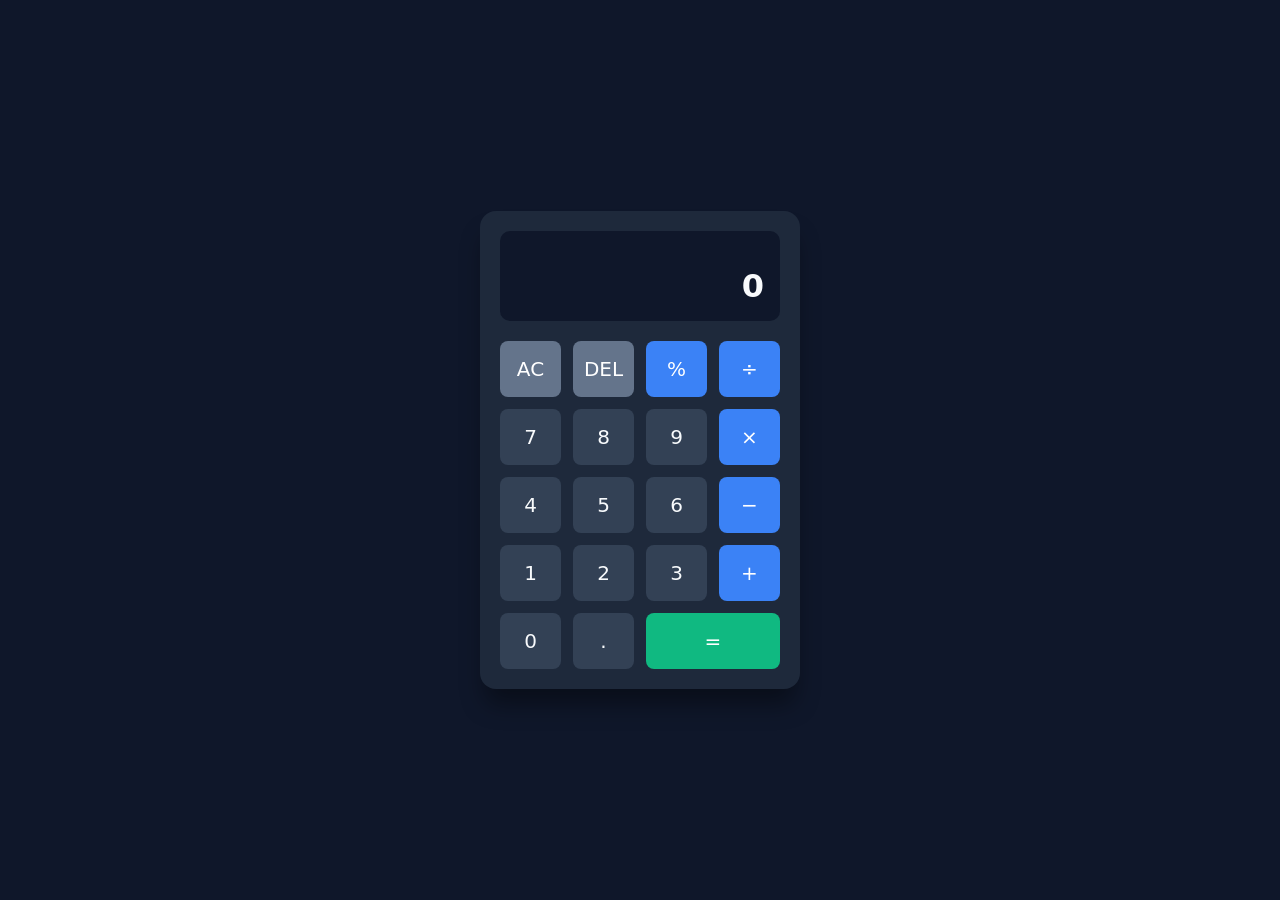
<file: tutorials/calc/index.html>
<!DOCTYPE html>
<html lang="en">
<head>
  <meta charset="UTF-8">
  <meta name="viewport" content="width=device-width, initial-scale=1.0">
  <title>Simple Calculator</title>
  <link rel="stylesheet" href="style.css">
</head>
<body>

  <div class="calculator">
    <!-- Display Area -->
    <div class="display">
      <div id="previous-operand" class="previous-operand"></div>
      <div id="current-operand" class="current-operand">0</div>
    </div>

    <!-- Keypad Grid -->
    <div class="buttons">
      <button class="btn action" data-action="clear">AC</button>
      <button class="btn action" data-action="delete">DEL</button>
      <button class="btn operator" data-val="%">%</button>
      <button class="btn operator" data-val="/">÷</button>

      <button class="btn" data-val="7">7</button>
      <button class="btn" data-val="8">8</button>
      <button class="btn" data-val="9">9</button>
      <button class="btn operator" data-val="*">×</button>

      <button class="btn" data-val="4">4</button>
      <button class="btn" data-val="5">5</button>
      <button class="btn" data-val="6">6</button>
      <button class="btn operator" data-val="-">−</button>

      <button class="btn" data-val="1">1</button>
      <button class="btn" data-val="2">2</button>
      <button class="btn" data-val="3">3</button>
      <button class="btn operator" data-val="+">+</button>

      <button class="btn" data-val="0">0</button>
      <button class="btn" data-val=".">.</button>
      <button class="btn equals span-two" data-action="calculate">=</button>
    </div>
  </div>

  <script src="index.js"></script>
</body>
</html>
</file>
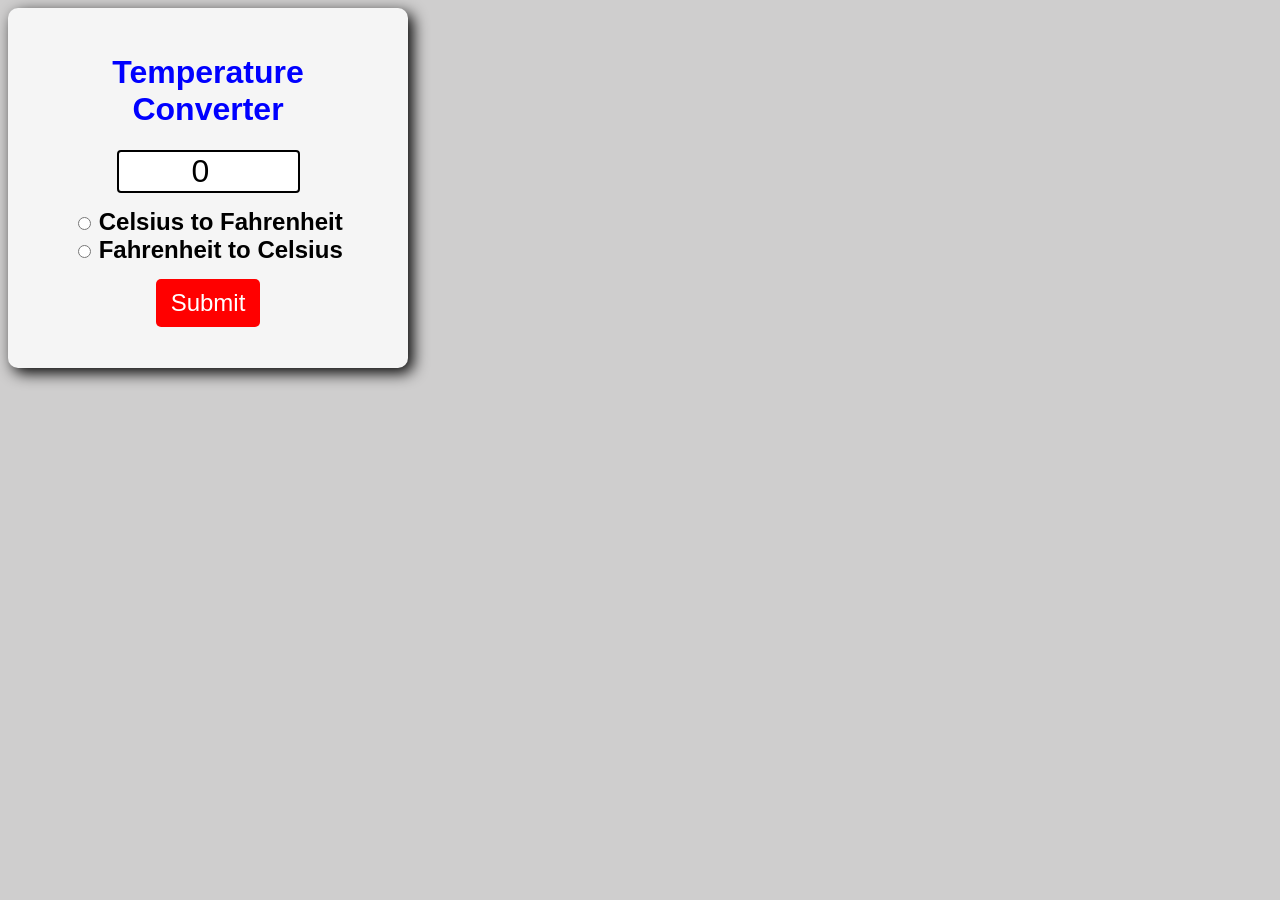
<file: tutorials/Temperature/index.html>
<!DOCTYPE html>
<html lang="en">
<head>
    <meta charset="UTF-8">
    <link rel="stylesheet" href="style.css">
</head>

<body>

    <form>
        <h1>Temperature Converter</h1>

        <input type="number" id="textbox" value="0">
        <br>

        <input type="radio" id="tofarheneit" name="unit">
        <label for="tofarheneit">Celsius to Fahrenheit</label>
        <br>

        <input type="radio" id="tocelcius" name="unit">
        <label for="tocelcius">Fahrenheit to Celsius</label>
        <br>

        <button type="button" id="mybutton" onclick="convert()">Submit</button>

        <p id="result"></p>
    </form>

    <script src="index.js"></script

</body>
</html>
</file>
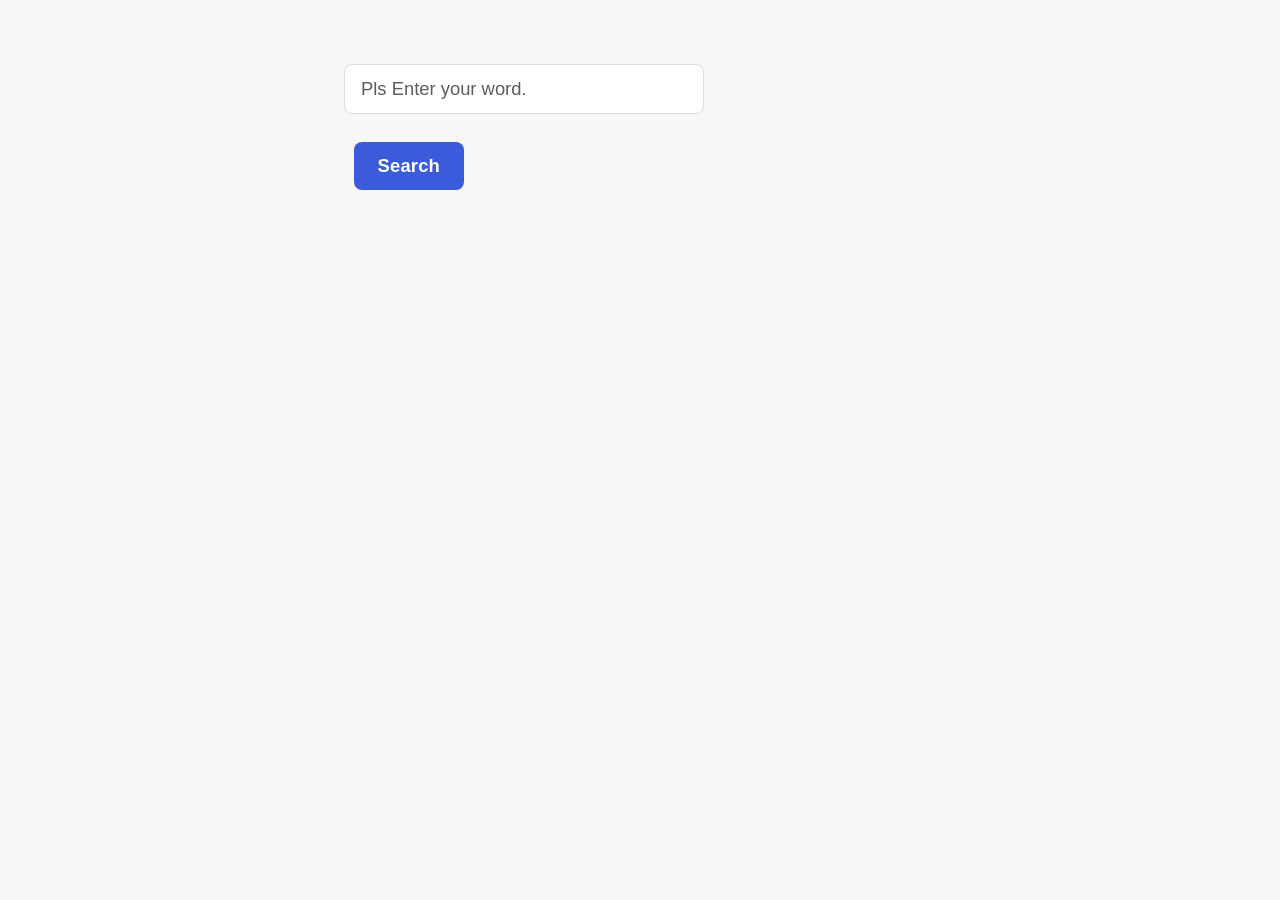
<file: tutorials/mini projects/api/index.html>
<!DOCTYPE html>
<html lang = 'en'>
    <head>
        <meta charset="UTF-8">
        <link rel = "stylesheet" href="style.css">


    </head>
    <body>

        <input type="text" id="word" placeholder="Pls Enter your word."><br>
        <button onclick="fetchword()">Search</button><br><br>
        <p id="text"></p>

        <script src = "index.js"></script>

    </body>
</html>
</file>
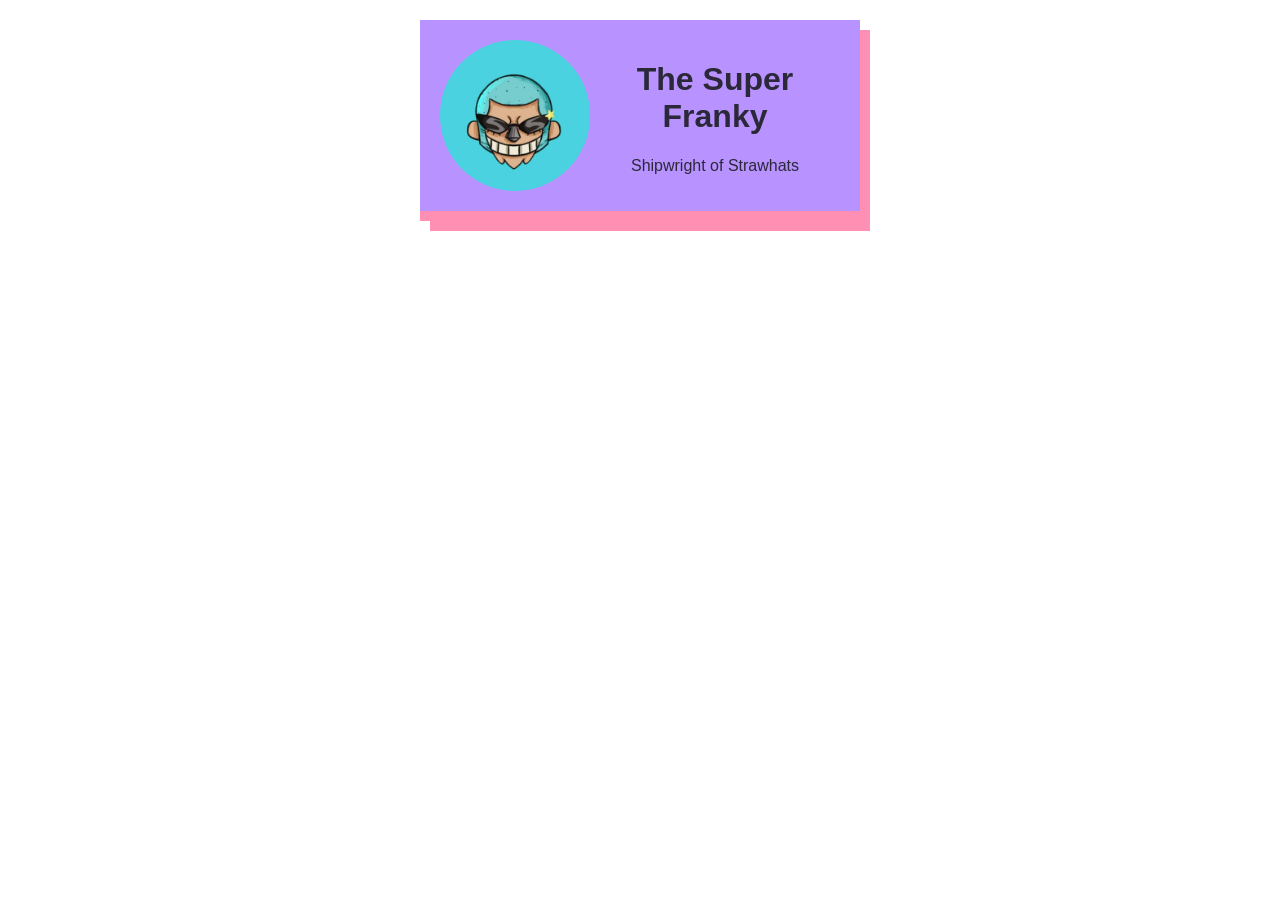
<file: tutorials/mini projects/card/index.html>
<!doctype html>
<html lang="en">
  <head>
    <meta charset="UTF-8" />
    <link rel="stylesheet" href="style.css" />
  </head>
  <body>
    <div class="card">
      <img src="franky.jpeg" class="avatar" alt="profile pic" />
      <div>
        <h1>The Super Franky</h1>
        <p>Shipwright of Strawhats</p>
      </div>
    </div>
  </body>
</html>
</file>
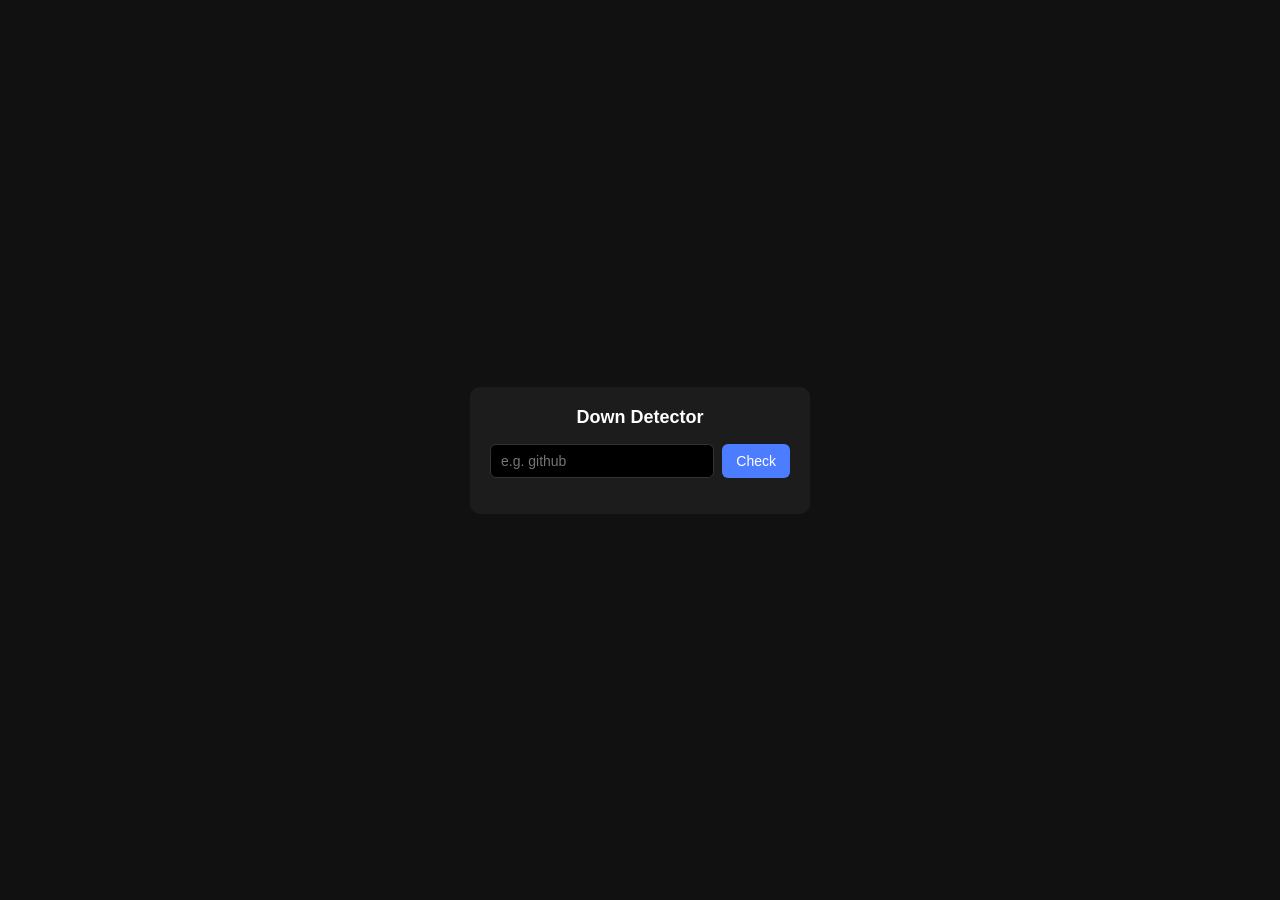
<file: tutorials/mini projects/downdetect/index.html>
<!DOCTYPE html>
<html lang = 'en'>
    <head>
        <meta charset="UTF-8">
        <link rel = "stylesheet" href="style.css">


    </head>
    <body>

        <div class="card">
          <h2>Down Detector</h2>

          <div class="search-row">
            <input type="text" id="word" placeholder="e.g. github" />
            <button onclick="downdetect()">Check</button>
          </div>

          <div class="result">
            <img id="image" />
            <p id="text"></p>
          </div>
        </div>

        <script src = "index.js"></script>

    </body>
</html>
</file>
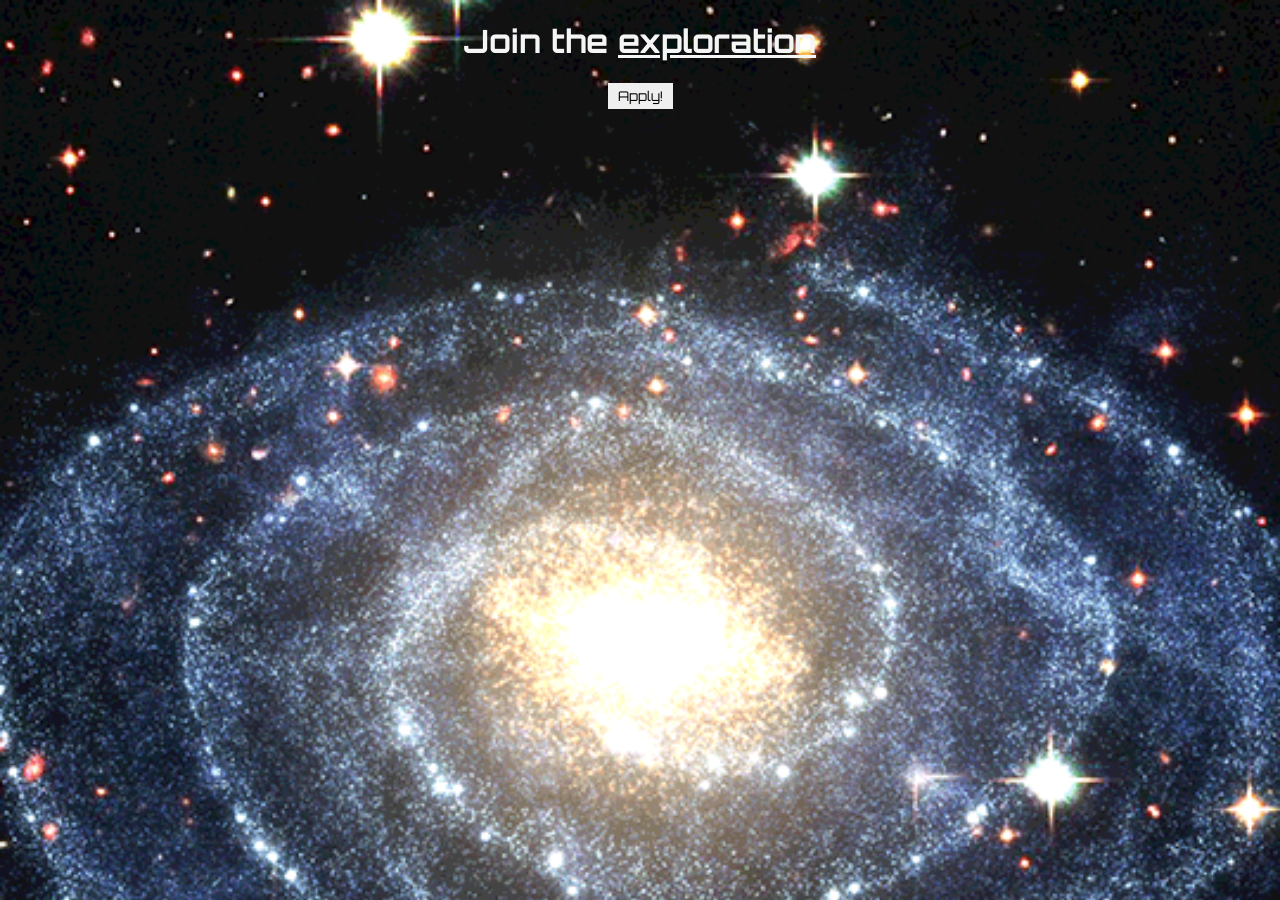
<file: tutorials/mini projects/space/space.html>
<!doctype html>
<html lang="en">
  <head>
    <link rel="preconnect" href="https://fonts.googleapis.com" />
    <link rel="preconnect" href="https://fonts.gstatic.com" crossorigin />
    <link
      href="https://fonts.googleapis.com/css2?family=Orbitron:wght@400..900&display=swap"
      rel="stylesheet"
    />
    <meta charset="UTF-8" />
    <link rel="stylesheet" href="space.css" />
  </head>
  <body>
    <h1>Join the <span id="underline"> exploration </span> </h1>
    <button class="btn">Apply!</button>
  </body>
</html>
</file>
<file: tutorials/calc/style.css>
* {
  box-sizing: border-box;
  margin: 0;
  padding: 0;
  font-family: system-ui, -apple-system, BlinkMacSystemFont, 'Segoe UI', Roboto, sans-serif;
}

body {
  display: flex;
  justify-content: center;
  align-items: center;
  min-height: 100vh;
  background-color: #0f172a;
}

.calculator {
  width: 320px;
  background-color: #1e293b;
  border-radius: 16px;
  padding: 20px;
  box-shadow: 0 20px 25px -5px rgba(0, 0, 0, 0.4);
}

/* Display */
.display {
  background-color: #0f172a;
  border-radius: 10px;
  padding: 16px;
  text-align: right;
  word-wrap: break-word;
  word-break: break-all;
  margin-bottom: 20px;
  min-height: 80px;
  display: flex;
  flex-direction: column;
  justify-content: space-between;
}

.previous-operand {
  color: #94a3b8;
  font-size: 0.9rem;
  min-height: 1.2rem;
}

.current-operand {
  color: #f8fafc;
  font-size: 2rem;
  font-weight: 600;
}

/* Buttons Grid */
.buttons {
  display: grid;
  grid-template-columns: repeat(4, 1fr);
  gap: 12px;
}

.btn {
  border: none;
  outline: none;
  background-color: #334155;
  color: #f8fafc;
  font-size: 1.25rem;
  font-weight: 500;
  border-radius: 8px;
  height: 56px;
  cursor: pointer;
  transition: background-color 0.15s ease, transform 0.05s ease;
}

.btn:hover {
  background-color: #475569;
}

.btn:active {
  transform: scale(0.96);
}

.btn.operator {
  background-color: #3b82f6;
  color: #ffffff;
}

.btn.operator:hover {
  background-color: #2563eb;
}

.btn.action {
  background-color: #64748b;
  color: #ffffff;
}

.btn.action:hover {
  background-color: #475569;
}

.btn.equals {
  background-color: #10b981;
  color: #ffffff;
}

.btn.equals:hover {
  background-color: #059669;
}

.span-two {
  grid-column: span 2;
}
</file>
<file: tutorials/Temperature/style.css>
body{
    font-family: Arial, sans-serif;
    background-color:rgb(207, 206, 206);
}

h1{
    color : blue;

}

form{
    background-color:whitesmoke ;
    text-align: center;
    align-content: center;
    max-width: 350px;
    padding: 25px;
    border-radius: 10px;
    box-shadow: 5px 5px 15px;


}

#textbox{
    width : 50%;
    text-align: center;
    font-size: 2em;
    border : 2px solid black;
    border-radius: 4px;
   margin-bottom: 15px; 

}

label{
    font-size: 1.5em;
    font-weight: bold;
}

button{
    margin-top: 15px;
    background-color: red;
    color : white;
    font-size: 1.5em;
    border: none;
    padding : 10px 15px;
    border-radius: 5px;
    cursor : pointer;
}

button:hover{
    background-color: red;
}

#result
</file>
<file: tutorials/mini projects/api/style.css>
:root {
  --bg: #f7f7f5;
  --surface: #ffffff;
  --text: #1a1a1a;
  --muted: #5c5c5c;
  --accent: #3b5bdb;
  --accent-hover: #2f49b0;
  --border: #dcdcd8;
  --radius: 8px;
}

* {
  box-sizing: border-box;
}

body {
  margin: 0;
  min-height: 100vh;
  padding: 4rem 1.5rem;
  background: var(--bg);
  color: var(--text);
  font-family: "Segoe UI", system-ui, -apple-system, Roboto, sans-serif;
  font-size: 18px;
  line-height: 1.6;
  display: flex;
  flex-direction: column;
  align-items: flex-start;
  max-width: 640px;
  margin-inline: auto;
}

/* Simple layout wrapper so input/button/results line up nicely
   even though the HTML has no wrapping div */
input#word {
  width: 100%;
  max-width: 360px;
  padding: 0.8rem 1rem;
  font-size: 1.15rem;
  border: 1px solid var(--border);
  border-radius: var(--radius);
  background: var(--surface);
  color: var(--text);
}

input#word::placeholder {
  color: var(--muted);
}

input#word:focus,
button:focus {
  outline: 3px solid var(--accent);
  outline-offset: 2px;
}

button {
  margin-left: 0.6rem;
  padding: 0.8rem 1.5rem;
  font-size: 1.15rem;
  font-weight: 700;
  letter-spacing: 0.01em;
  color: #fff;
  background: var(--accent);
  border: none;
  border-radius: var(--radius);
  cursor: pointer;
  transition: background-color 0.15s ease;
}

button:hover {
  background: var(--accent-hover);
}

button:active {
  background: #253b8c;
}

#text {
  width: 100%;
  margin-top: 2.5rem;
}

#text h3 {
  margin: 1.75rem 0 0.5rem;
  font-size: 1.3rem;
  font-weight: 700;
  color: var(--accent);
  text-transform: capitalize;
  border-bottom: 1px solid var(--border);
  padding-bottom: 0.3rem;
}

#text h3:first-child {
  margin-top: 0;
}

#text p {
  margin: 0.4rem 0;
  font-size: 1.1rem;
  color: var(--text);
}

@media (prefers-reduced-motion: reduce) {
  button {
    transition: none;
  }
}
</file>
<file: tutorials/mini projects/card/style.css>
body {
  margin: 20px;
  font-family: Arial, Helvetica, sans-serif;
  color: #2b2839;
}

.avatar {
  width: 150px;
  border-radius: 100px;
}

.card {
  background-color: #b892ff;
  border-bottom: 10px solid #ff90b3;
  text-align: center;
  padding: 20px;
  display: flex;
  width: 400px;
  justify-content: space-around;
  margin-left: auto;
  margin-right: auto;
  box-shadow: 10px 10px #ff90b3;
}

.card:hover {
  background-color: #6e44ff;
}
</file>
<file: tutorials/mini projects/downdetect/style.css>
body {
  margin: 0;
  min-height: 100vh;
  display: flex;
  align-items: center;
  justify-content: center;
  background: #111;
  font-family: sans-serif;
}

.card {
  width: 300px;
  background: #1c1c1c;
  border-radius: 10px;
  padding: 20px;
  text-align: center;
  color: white;
}

h2 {
  margin: 0 0 16px;
  font-size: 18px;
}

.search-row {
  display: flex;
  gap: 8px;
}

#word {
  flex: 1;
  min-width: 0;
  padding: 8px 10px;
  border-radius: 6px;
  border: 1px solid #333;
  background: #000;
  color: white;
  font-size: 14px;
}

button {
  padding: 8px 14px;
  border: none;
  border-radius: 6px;
  background: #4C7CFF;
  color: white;
  cursor: pointer;
  font-size: 14px;
}

.result {
  margin-top: 16px;
  display: flex;
  flex-direction: column;
  align-items: center;
}

#image {
  display: none;
  width: 48px;
  height: 48px;
  object-fit: contain;
  margin-bottom: 8px;
}

#text {
  margin: 0;
  font-size: 14px;
}
</file>
<file: tutorials/mini projects/space/space.css>
body {
  color: whitesmoke;
  background-image: url("./space.gif");
  background-size: cover;
  text-align: center;
  font-family: "Orbitron";
}

.btn {
  border: 0cap;
  padding: 5px 10px 5px 10px;
  font-family: inherit;
}

#underline{
    text-decoration: underline;
}
</file>
